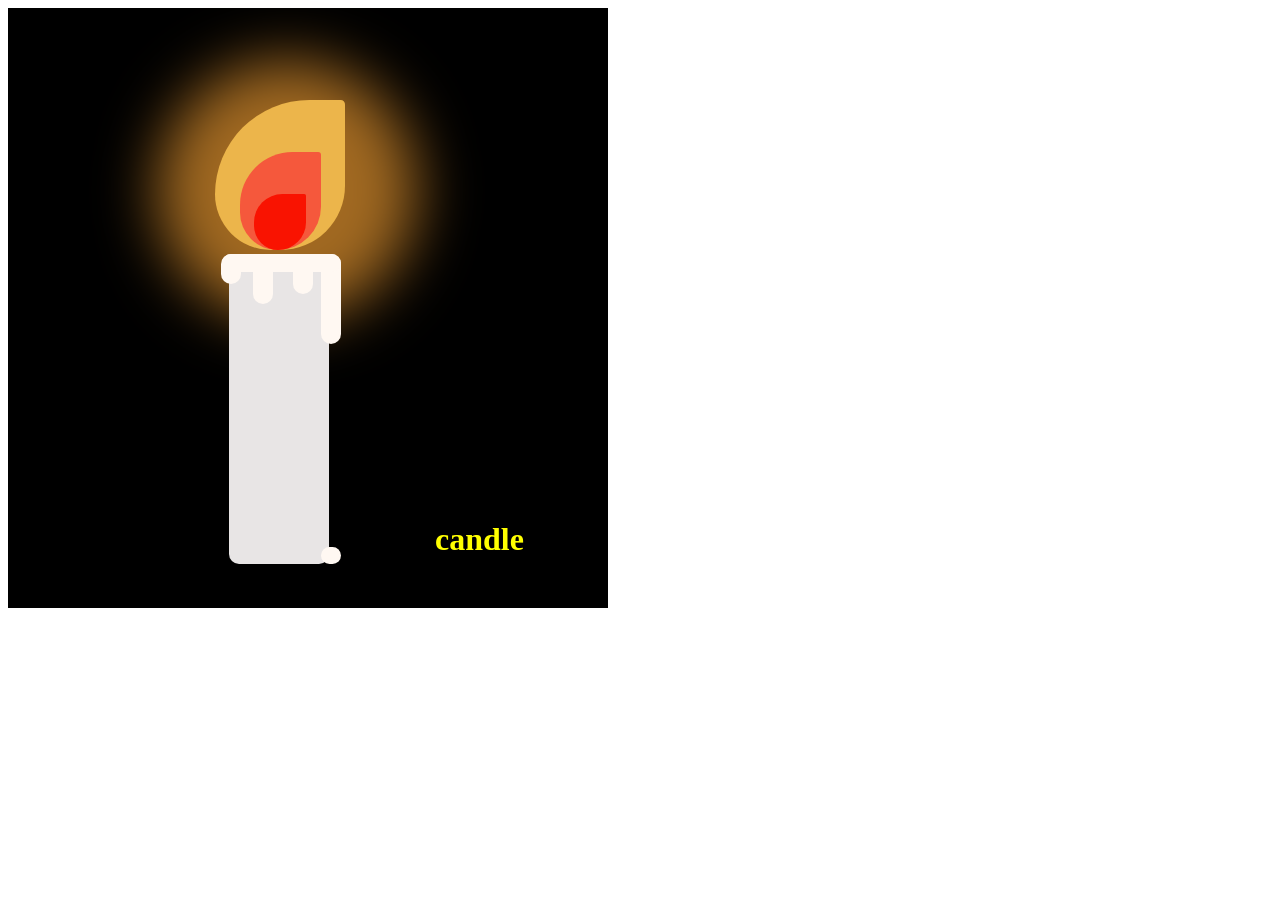
<file: candle animate.html>
<!DOCTYPE html>
<html>
<head>
    <meta charset="utf-8">
    <title>CSS Digital Bit: Mug</title>
    <link href="candle animate.css" rel="stylesheet" type="text/css">
     <link
    rel="stylesheet"
    href="https://cdnjs.cloudflare.com/ajax/libs/animate.css/4.1.1/animate.min.css"
  />
</head>

</head>

</style>

<body>


    <div class="candle">
      </div>
       <h1 class="word1">candle</h1>

      <div class="light blur_effect">
      </div>

       <div class="fire1 inline">
       </div>
       

       <div class="fire2 inline">
       </div>

       <div class="fire3 inline" >
       </div>

       <div class="body inline">
       </div>

       <div class="others1 inline">
       </div>

      <div class="others2 inline">
       </div>

      <div class="others3 inline">
       </div>

      <div class="others4 inline">
       </div>

       <div class="others5 inline">
       </div>

       <div class="others6 inline">
       </div>

          <div class="match1">
             
      </div>
          <div class="match2">
      </div>
          <div class="match3">
      </div>
           <div class="match4">
      </div>

       <div class="background2 inline">
       </div>
<h1 class="word2">Light the candle with a match!</h1>

    </div>
</body>
</html>
</file>
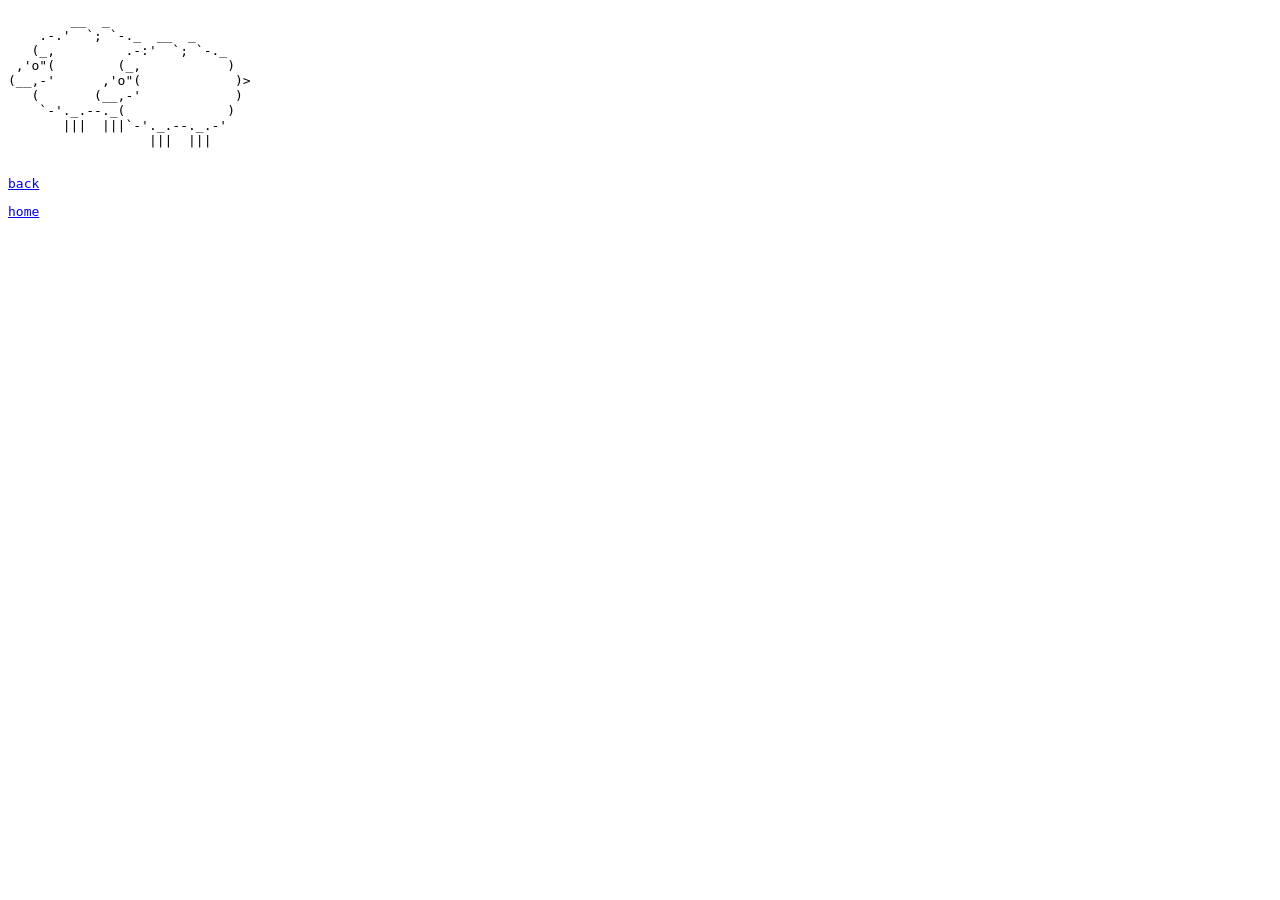
<file: Ewes.html>
<!DOCTYPE html>
<html>

<head>
  <title>[Taoyu.Li]'s ASCII Garden</title>
  <meta charset="utf-8" />
</head>

<body>
    

      <pre>
        __  _
    .-.'  `; `-._  __  _
   (_,         .-:'  `; `-._
 ,'o"(        (_,           )
(__,-'      ,'o"(            )>
   (       (__,-'            )
    `-'._.--._(             )
       |||  |||`-'._.--._.-'
                  |||  |||
    </pre>
    <pre><a href="garden.html">back</a></pre>
    <pre><a href="index.html">home</a></pre>
</body>
</html>
</file>
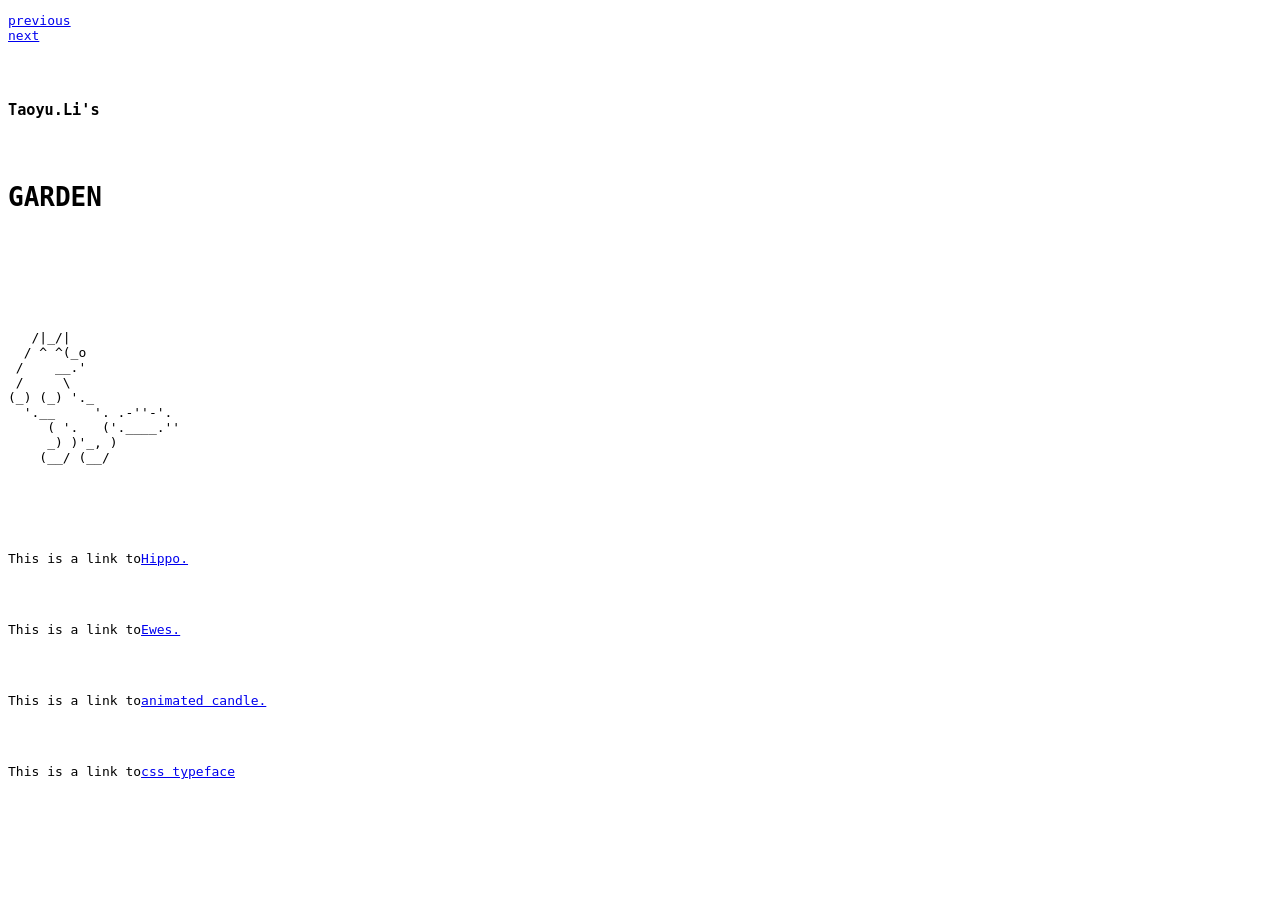
<file: garden.html>
<!DOCTYPE html>
<html>

<head>
  <title>[Taoyu.Li]'s ASCII Garden</title>
  <meta charset="utf-8" />
</head>

<body>
    <pre><a href="https://tjleeds.github.io/interactive-foundations/garden.html">previous</a>
<a href="https://0820shijia.github.io/Interactive-Foundation/garden.html">next</a>
    <pre>
      <h3>Taoyu.Li's</h3>
      <h1>GARDEN</h1>
    </pre>

    <pre>
   /|_/|
  / ^ ^(_o
 /    __.'
 /     \
(_) (_) '._
  '.__     '. .-''-'.
     ( '.   ('.____.''
     _) )'_, )
    (__/ (__/
    </pre>

    <pre>This is a link to<a href="Hippo.html">Hippo.</a></pre> 
    <pre>This is a link to<a href="Ewes.html">Ewes.</a></pre>
    <pre>This is a link to<a href="candle animate.html">animated candle.</a></pre>
    <pre>This is a link to<a href="Ewes.html">css typeface</a></pre>
      </pre>

</body>
</html>
</file>
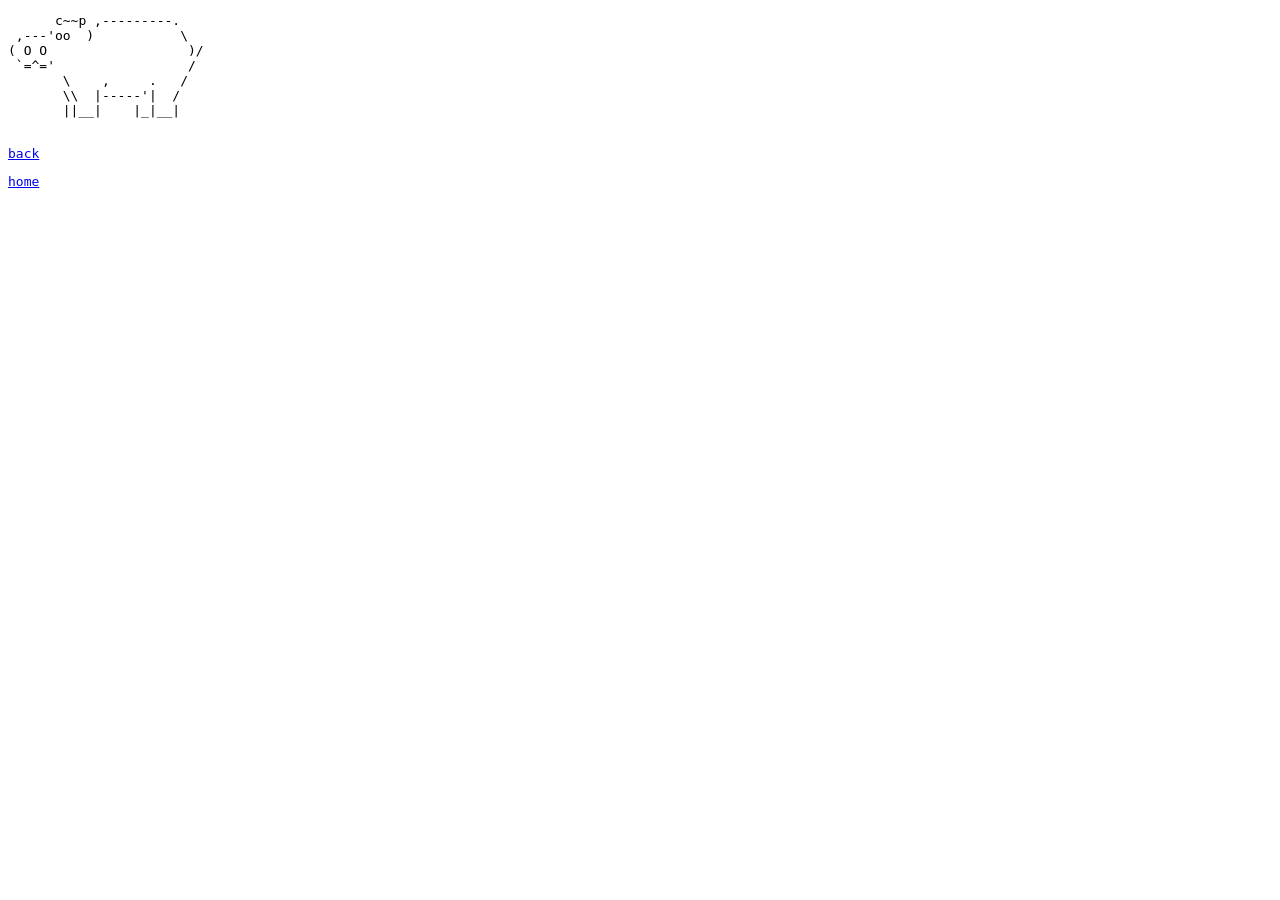
<file: Hippo.html>
<!DOCTYPE html>
<html>

<head>
  <title>[Taoyu.Li]'s ASCII Garden</title>
  <meta charset="utf-8" />
</head>

<body>
	
    <pre>
      c~~p ,---------. 
 ,---'oo  )           \
( O O                  )/
 `=^='                 /
       \    ,     .   /
       \\  |-----'|  /
       ||__|    |_|__|
    </pre>
    <pre><a href="garden.html">back</a></pre>
    <pre><a href="index.html">home</a></pre>
</body>
</html>
</file>
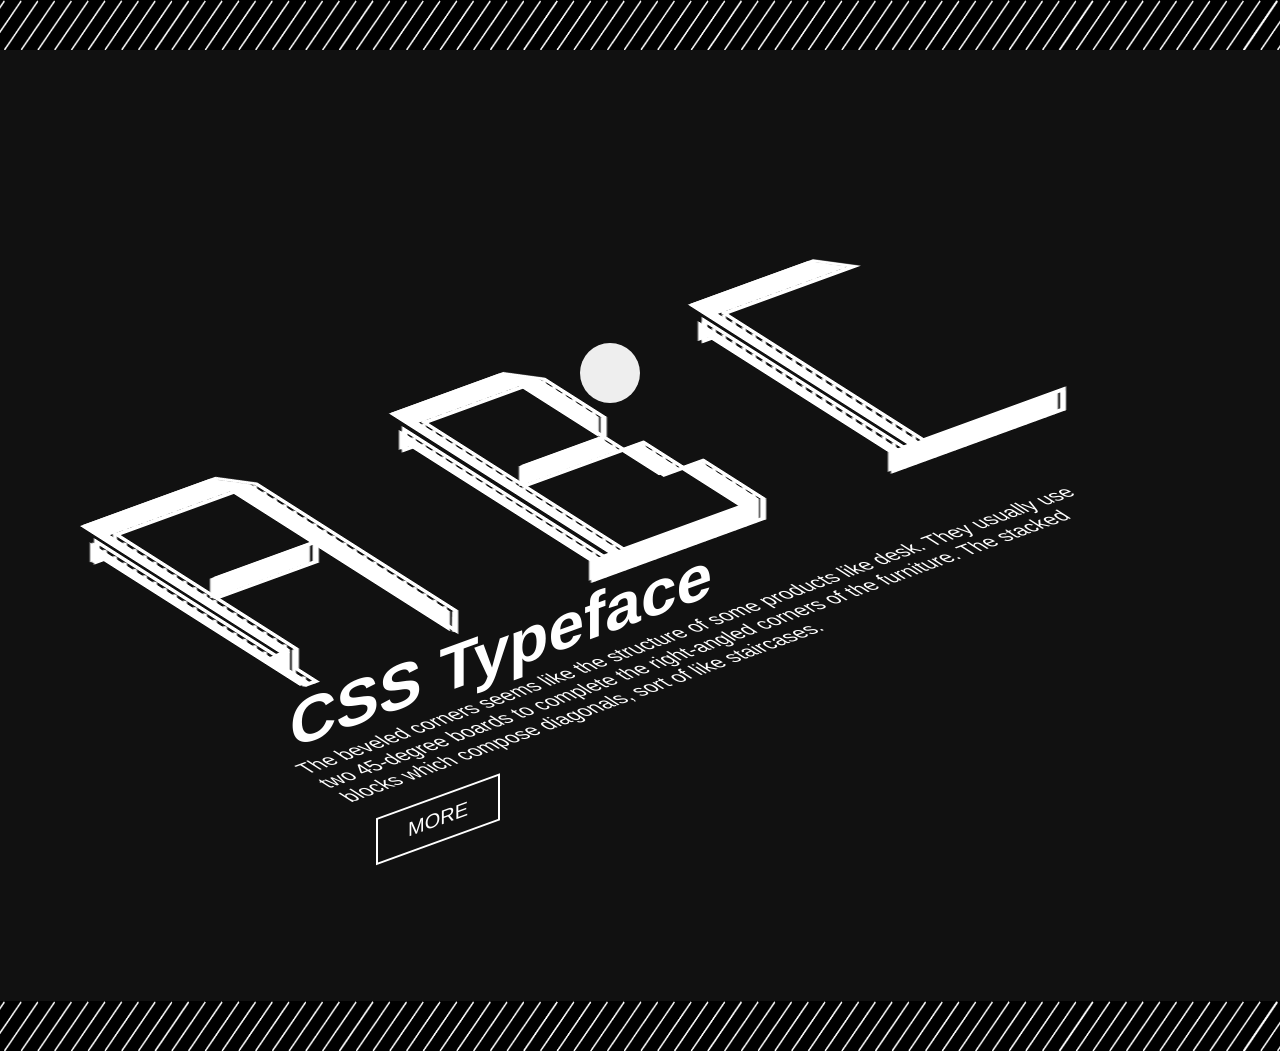
<file: layer.html>
<!DOCTYPE html>
<html lang="en">
<head>
  <meta charset="UTF-8">
  <meta name="viewport" content="width=device-width, initial-scale=1.0">
  <link href="./layer.css" rel="stylesheet">

  <title>CSS layer</title>
</head>
<body>

  <div class="fire1 inline"><img src="images/Group 1.png" alt=""width="100%">
</div>


  <div class="container">
    <div class="imgBx">
      <img src="images/ABC1.png" alt="">
      <img src="images/ABC2.png" alt="">
      <img src="images/ABC3.png" alt="">
    </div>
    <h2>CSS Typeface</h2>
    <div class="skew">
      <p>
        The beveled corners seems like the structure of some products like desk. They usually use two 45-degree boards to complete the right-angled corners of the furniture. The stacked blocks which compose diagonals, sort of like staircases. 
      </p>
      <a href="./typeface.html">MORE</a>
    </div>

  </div>
  <div class="fire2 inline"><img src="images/Group 1.png" alt=""width="100%">
</div>


<div class="cursor"></div>


<script>
  const cursor = document.querySelector('.cursor')
  document.addEventListener('mousemove',e =>{
    cursor.style.left =e.pageX+'px'
    cursor.style.top = e.pageY+'px'
  })
 
</script>

</body>
</html>
</file>
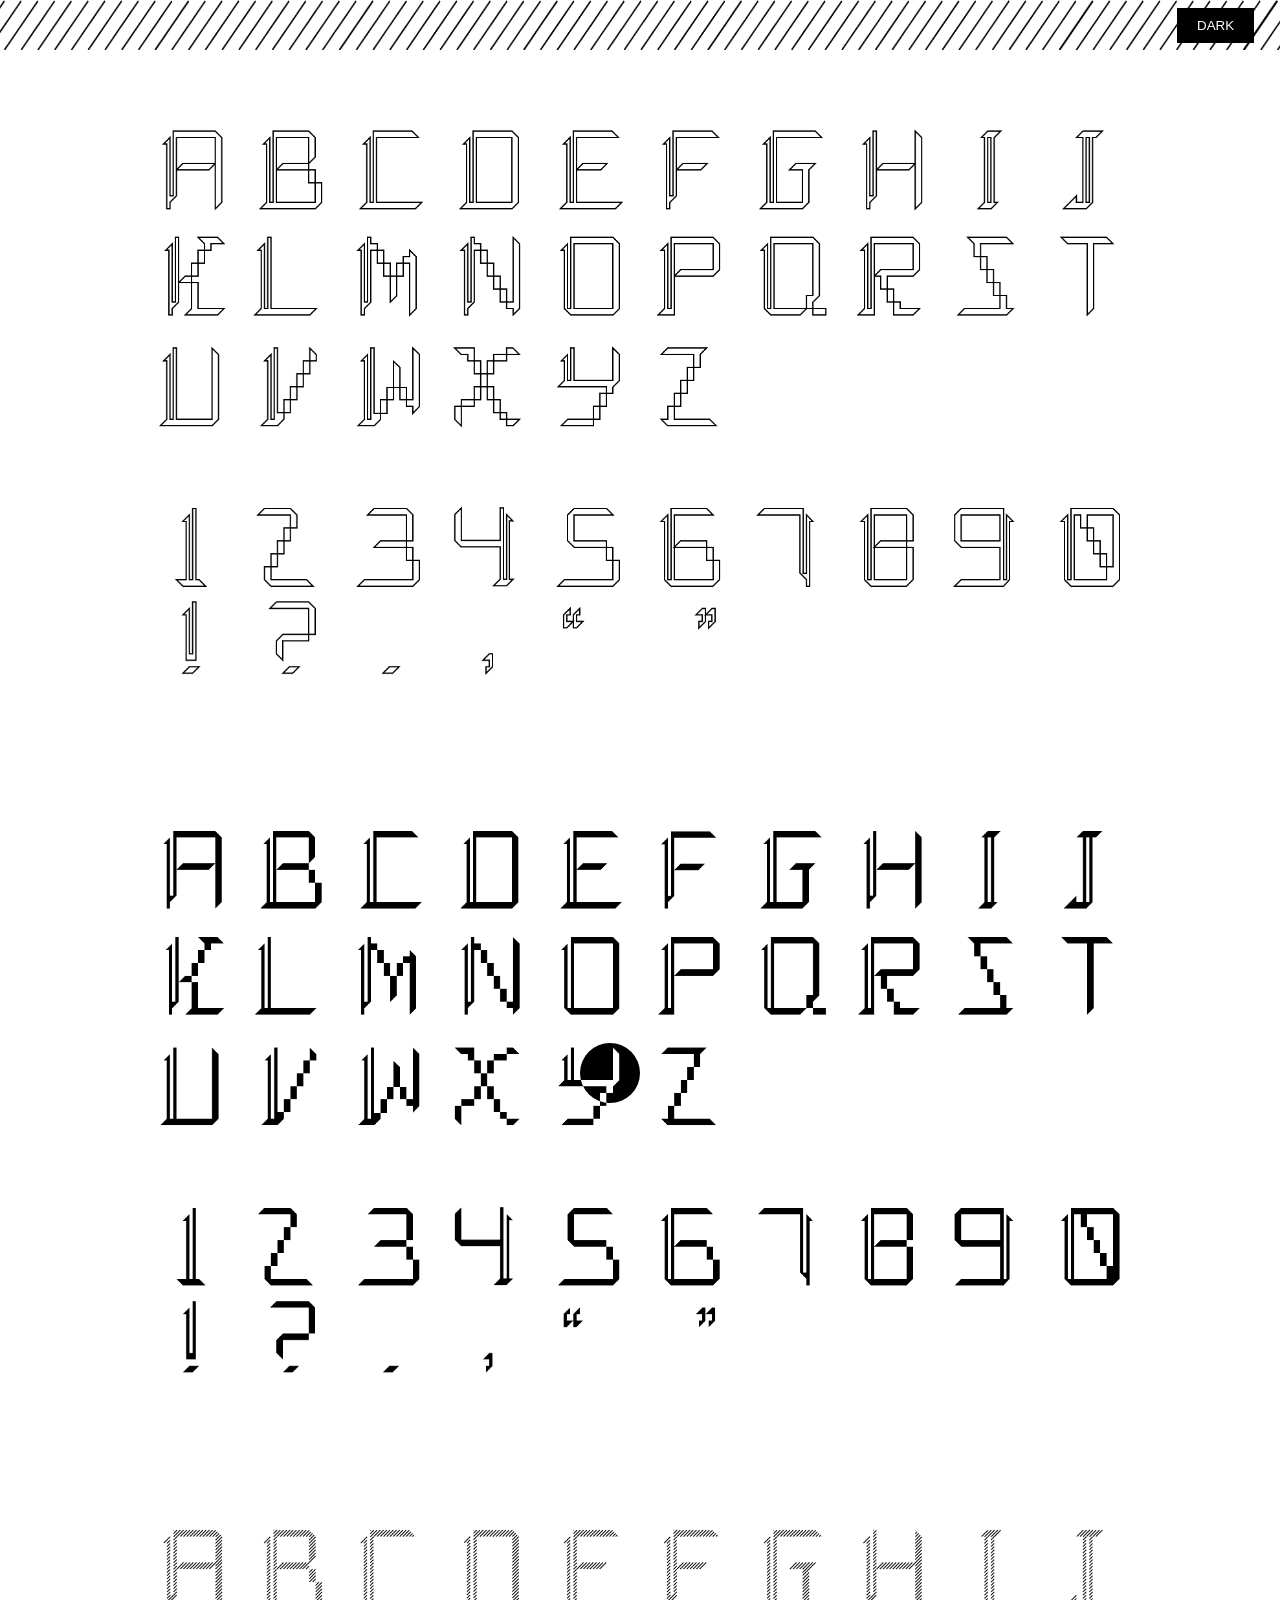
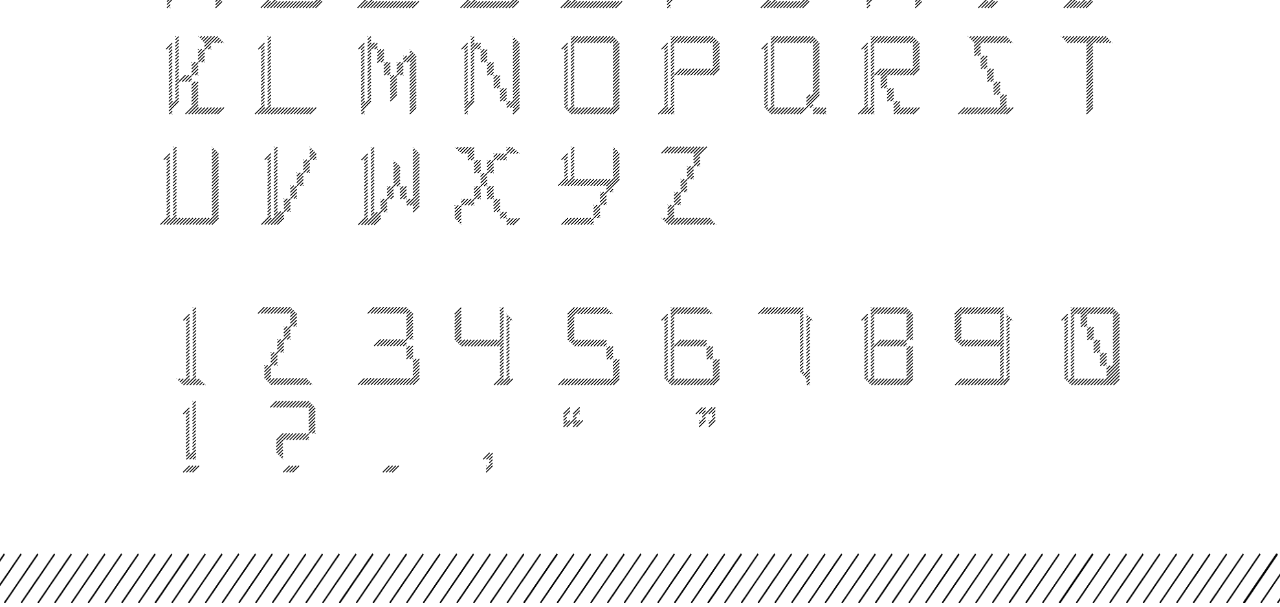
<file: typeface.html>
<!DOCTYPE html>
<html>
<head>
    <meta charset="utf-8">
    <title>CSS typeface</title>
    <link href="typeface.css" rel="stylesheet" type="text/css">
     <link
    rel="stylesheet"
    href="https://cdnjs.cloudflare.com/ajax/libs/animate.css/4.1.1/animate.min.css"
  />

</head>

</head>

</style>

<body style="margin:0">
<input type= "checkbox"> 

<div class="typeface">

<div class="fire1 inline"><img src="images/Group 1.png" alt=""width="100%">
</div>

<section>
    <img src="images/1.png" alt=""width="100%">
    <img src="images/2.png" alt=""width="100%">
    <img src="images/3.png" alt=""width="100%">
</section>

<div class="fire2 inline"><img src="images/Group 1.png" alt=""width="100%">
</div>


<div class="cursor"></div>


<script>
  const cursor = document.querySelector('.cursor')
  document.addEventListener('mousemove',e =>{
    cursor.style.left =e.pageX+'px'
    cursor.style.top = e.pageY+'px'
  })
 
</script>

</div>


<!--    <div> </div> -->
</body>
</html>
</file>
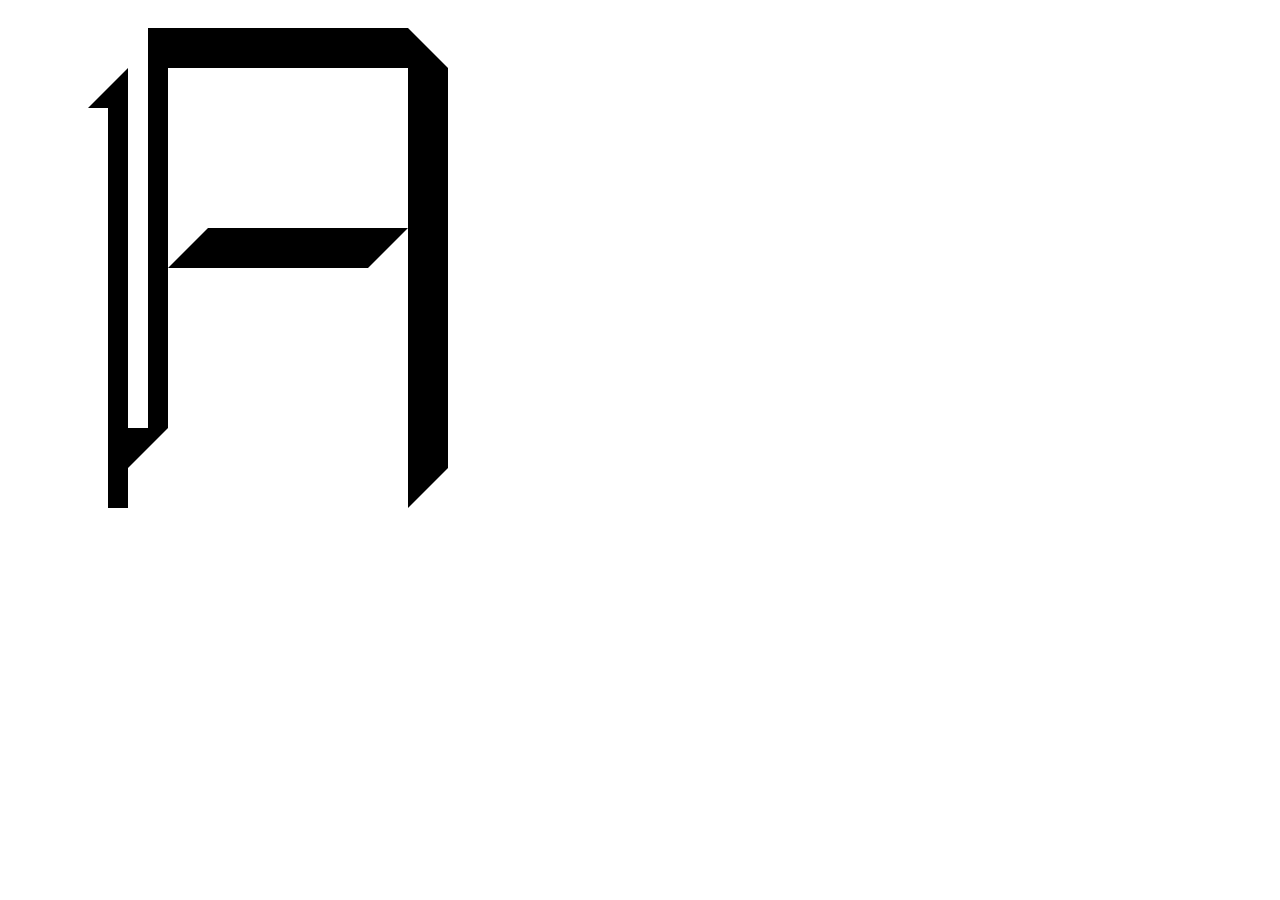
<file: CSS-TYPEFACE/A.html>
<!DOCTYPE html>
<html>
<head>
    <meta charset="utf-8">
    <title>CSS Digital Bit: Mug</title>
    <link href="A.css" rel="stylesheet" type="text/css">
</head>
<body>
    <div class="A">

       <div class="left1">
       </div>

       <div class="left2">
       </div>

       <div class="left3">
       </div>

       <div class="top1">
       </div>

       <div class="top2">
       </div>

      <div class="top3">
       </div>

      <div class="top4">
       </div>

      <div class="triangle1">
       </div>

       <div class="triangle2">
       </div>

       <div class="triangle3">
       </div>

       <div class="triangle4">
       </div>
       <div class="triangle5">
       </div>

      <div class="triangle6">
       </div>


    </div>
</body>
</html>
</file>
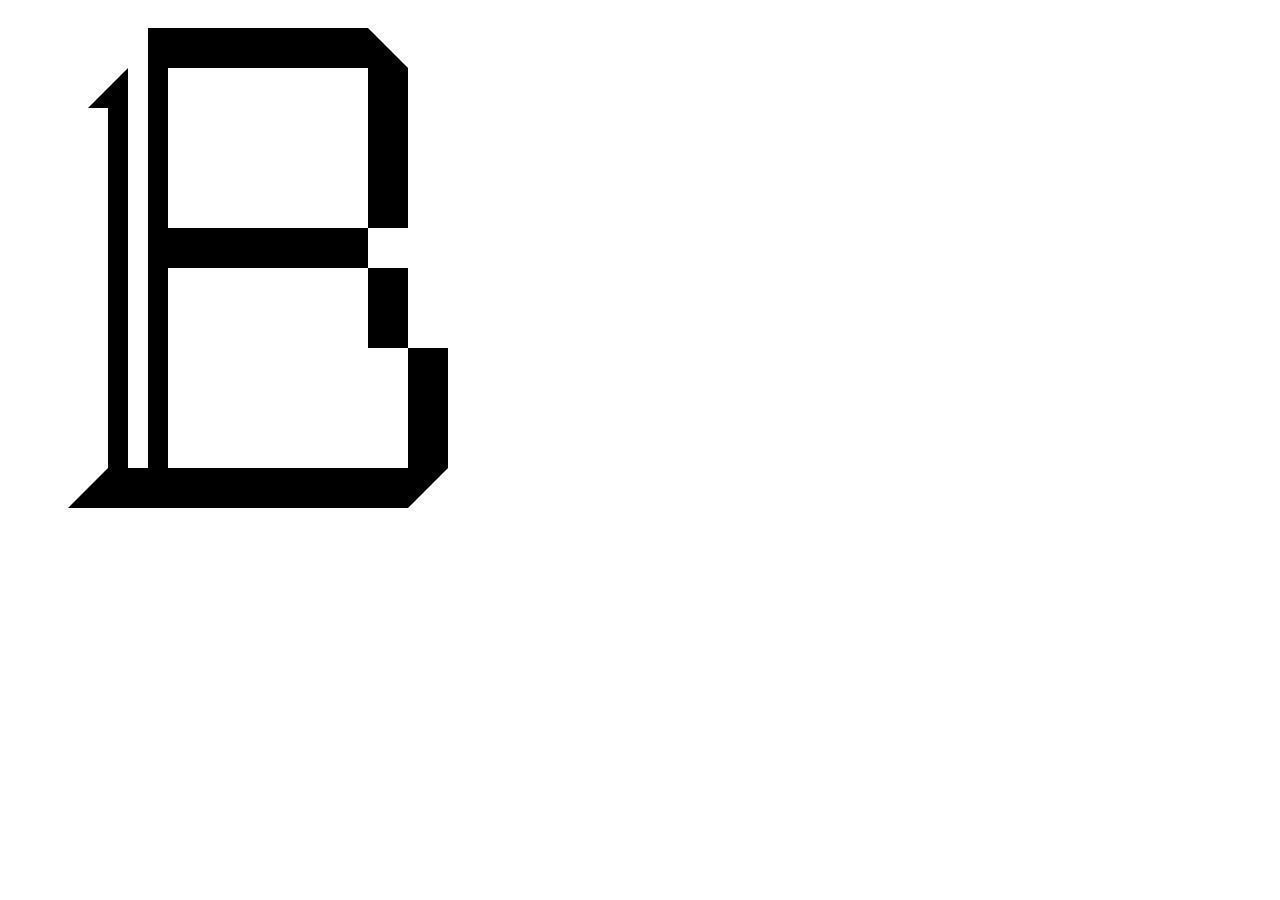
<file: CSS-TYPEFACE/B.html>
<!DOCTYPE html>
<html>
<head>
    <meta charset="utf-8">
    <title>CSS Digital Bit: Mug</title>
    <link href="B.css" rel="stylesheet" type="text/css">
</head>
<body>
    <div class="B">

       <div class="left1">
       </div>

       <div class="left2">
       </div>

       <div class="left3">
       </div>

       <div class="left4">
       </div>

       <div class="left5">
       </div>

       <div class="top1">
       </div>

       <div class="top2">
       </div>

      <div class="top3">
       </div>

      <div class="top4">
       </div>

      <div class="triangle1">
       </div>

       <div class="triangle2">
       </div>

       <div class="triangle3">
       </div>

       <div class="triangle4">
       </div>

    </div>
</body>
</html>
</file>
<file: layer.css>
*{
  margin: 0;
  padding: 0;
  box-sizing: border-box;
  font-family: '微软雅黑', sans-serif;
}

body{
  display: flex;
  align-items: center;
  justify-content: center;
  flex-direction: column;
  background: #111;
}

.container{
  position: relative;
  margin-top: 250px;
  max-width: 800px;
  transform: skewY(-20deg);
  left: 50px;
}

.container .imgBx{
  position: relative;
  width: 100%;
  height: 240px;
  transform-origin: bottom;
  transform: skewX(45deg);
  left: 0px;

}

.container .imgBx img{
  position: absolute;
  top: 0;
  left: 0px;
  max-width: 100%;
  filter: grayscale(1);
  transition: 0.5s;

}

.container .imgBx:hover img:nth-child(3){
  transform:translate(100px, -100px)
}
.container .imgBx:hover img:nth-child(2){
  transform:translate(50px, -50px);
  opacity: 0.5;
}
.container .imgBx:hover img:nth-child(1){
  transform:translate(0px, 0px);
  opacity: 0.1;
}

.container h2{
  position: relative;
  color: #fff;
  font-size: 4em;
  left: 0px;
}
.container .skew{
  transform-origin: top;
  transform:skewX(45deg);
}

.container .skew p{
  color: #fff;
  font-size: 1.2em;
}

.container .skew a{
  position: relative;
  padding: 10px 30px;
  display: inline-block;
  background: transparent;
  color: #fff;
  transform-origin: top;
  margin-top: 20px;
  border:2px solid #fff;
  transform: skewX(-45deg);
  text-decoration: none;
  font-size: 20px;
  transition: 0.5s;

}

.container .skew a:hover{
  color: #000;
  background: #fff;
}




.fire1 img{
    position: relative;
    z-index:1;
    top:0px; 
    left:0px;
    height:50px;
    background-color: white;
    filter:invert(1);
}

.fire2 img{
    position: relative;
    z-index:1;
    bottom:-250px; 
    left:0px;
    height:50px;
    background-color: white;
    filter:invert(1);
}


.cursor{
    position: fixed;
    height: 60px;
    width: 60px;
     z-index:7;
    border-radius: 50%;
    background: #ffffff;
    transform: translate(-50%,-50%);
    transform: 0.1s;
    pointer-events: none;
    mix-blend-mode: difference;
}
</file>
<file: typeface.css>
body{

}

*{
    box-sizing:border-box;
    outline:none;
}

.typeface{
    position: relative;
    background: #ffffff;
    top:0;
    left:0;
    display:flex;
    flex-direction: column;
    align-items: center;
    justify-content: center;
    min-height: 100vh;
}

input[type="checkbox"]{
    position:fixed;
    z-index: 2;
    top:5px;
    right:100px;
    cursor:pointer;
    -webkit-appearance:none;
}
input[type="checkbox"]::before{
    content:'DARK';
    position: absolute;
    color:#ffffff;
    background: #000000;
    padding:10px 20px;
}

input[type="checkbox"]:checked::before{
    content:'LIGHT';
    color:#000000;
    background: #ffffff;
}


input[type="checkbox"]:checked~*{
    filter:invert(1);
}


.fire1 img{
    position: relative;
    z-index:1;
    top:0px; 
    left:0px;
    height:50px;
    background-color: white;
}

.fire2 img{
    position: relative;
    z-index:1;
    bottom:0px; 
    left:0px;
    height:50px;
    background-color: white;
}


section img{
    top:600px;
    margin:0 auto;
}


.cursor{
    position: fixed;
    height: 60px;
    width: 60px;
     z-index:3;
    border-radius: 50%;
    background: #fff;
    transform: translate(-50%,-50%);
    transform: 0.1s;
    pointer-events: none;
    mix-blend-mode: difference;
}
</file>
<file: CSS-TYPEFACE/A.css>
body{

}

.A{
    position: relative;
    width: 480px;
    height: 520px;
    background: #ffffff;
    transition:all 2S;
}

.A:hover{
    position: relative;
    filter:#ffffff;
    background: #000000;
    border-radius: : 100px;

}

.left1 {
    width: 20px;
    height: 400px;
    background: #000000;
    position: absolute;
    top: 100px;
    left: 100px;
    border-radius: 0px 0px 0px 0px;
}

.left2 {
    width: 20px;
    height: 360px;
    background: #000000;
    position: absolute;
    top: 60px;
    left: 140px;
    border-radius: 0px 0px 0px 0px;
}


.left3 {
    width: 40px;
    height: 400px;
    background: #000000;
    position: absolute;
    top: 60px;
    left: 400px;
    border-radius: 0px 0px 0px 0px;
}

.top1 {
    width: 260px;
    height: 40px;
    background: #000000;
    position: absolute;
    left: 140px;
    top: 20px;
    border-radius: 0px;
}

.top2 {
    width: 160px;
    height: 40px;
    background: #000000;
    position: absolute;
    left: 200px;
    top: 220px;
    border-radius: 0px;
}


.triangle1 {
  width: 0;
  height: 0;
  border-bottom: 40px solid #000000;
  border-left: 40px solid transparent;
  position: absolute;
  left: 80px;
  top: 60px;
}

.triangle2 {
  width: 0;
  height: 0;
  border-top: 40px solid #000000;
  border-right: 40px solid transparent;
  position: absolute;
  left: 120px;
  bottom: 60px;
}

.triangle3 {
  width: 0;
  height: 0;
  border-bottom: 40px solid #000000;
  border-right: 40px solid transparent;
  position: absolute;
  left: 400px;
  top: 20px;
}

.triangle4 {
  width: 0;
  height: 0;
  border-top: 40px solid #000000;
  border-right: 40px solid transparent;
  position: absolute;
  left: 400px;
  bottom: 20px;
}

.triangle5 {
  width: 0;
  height: 0;
  border-bottom: 40px solid #000000;
  border-left: 40px solid transparent;
  position: absolute;
  left: 160px;
  top: 220px;
}

.triangle6 {
  width: 0;
  height: 0;
  border-top: 40px solid #000000;
  border-right: 40px solid transparent;
  position: absolute;
  left: 360px;
 top: 220px;
}
</file>
<file: CSS-TYPEFACE/B.css>
body{

}

.B{
    position: relative;
    width: 480px;
    height: 520px;
    background: #ffffff;
}


.left1 {
    width: 20px;
    height: 360px;
    background: #000000;
    position: absolute;
    top: 100px;
    left: 100px;
    border-radius: 0px 0px 0px 0px;
}

.left2 {
    width: 20px;
    height: 400px;
    background: #000000;
    position: absolute;
    top: 60px;
    left: 140px;
    border-radius: 0px 0px 0px 0px;
}

.left3 {
    width: 40px;
    height: 160px;
    background: #000000;
    position: absolute;
    top: 60px;
    left: 360px;
    border-radius: 0px 0px 0px 0px;
}

.left4 {
    width: 40px;
    height: 80px;
    background: #000000;
    position: absolute;
    top: 260px;
    left: 360px;
    border-radius: 0px 0px 0px 0px;
}

.left5 {
    width: 40px;
    height: 120px;
    background: #000000;
    position: absolute;
    top: 340px;
    left: 400px;
    border-radius: 0px 0px 0px 0px;
}

.top1 {
    width: 220px;
    height: 40px;
    background: #000000;
    position: absolute;
    left: 140px;
    top: 20px;
    border-radius: 0px;
}

.top2 {
    width: 200px;
    height: 40px;
    background: #000000;
    position: absolute;
    left: 160px;
    top: 220px;
    border-radius: 0px;
}

.top3 {
    width: 300px;
    height: 40px;
    background: #000000;
    position: absolute;
    left: 100px;
    top: 460px;
    border-radius: 0px;
}

.triangle1 {
  width: 0;
  height: 0;
  border-bottom: 40px solid #000000;
  border-left: 40px solid transparent;
  position: absolute;
  left: 80px;
  top: 60px;
}

.triangle2 {
  width: 0;
  height: 0;
  border-bottom: 40px solid #000000;
  border-left: 40px solid transparent;
  position: absolute;
  left: 60px;
  top: 460px;
}

.triangle3 {
  width: 0;
  height: 0;
  border-bottom: 40px solid #000000;
  border-right: 40px solid transparent;
  position: absolute;
  left: 360px;
  top: 20px;
}

.triangle4 {
  width: 0;
  height: 0;
  border-top: 40px solid #000000;
  border-right: 40px solid transparent;
  position: absolute;
  left: 400px;
  bottom: 20px;
}
</file>
